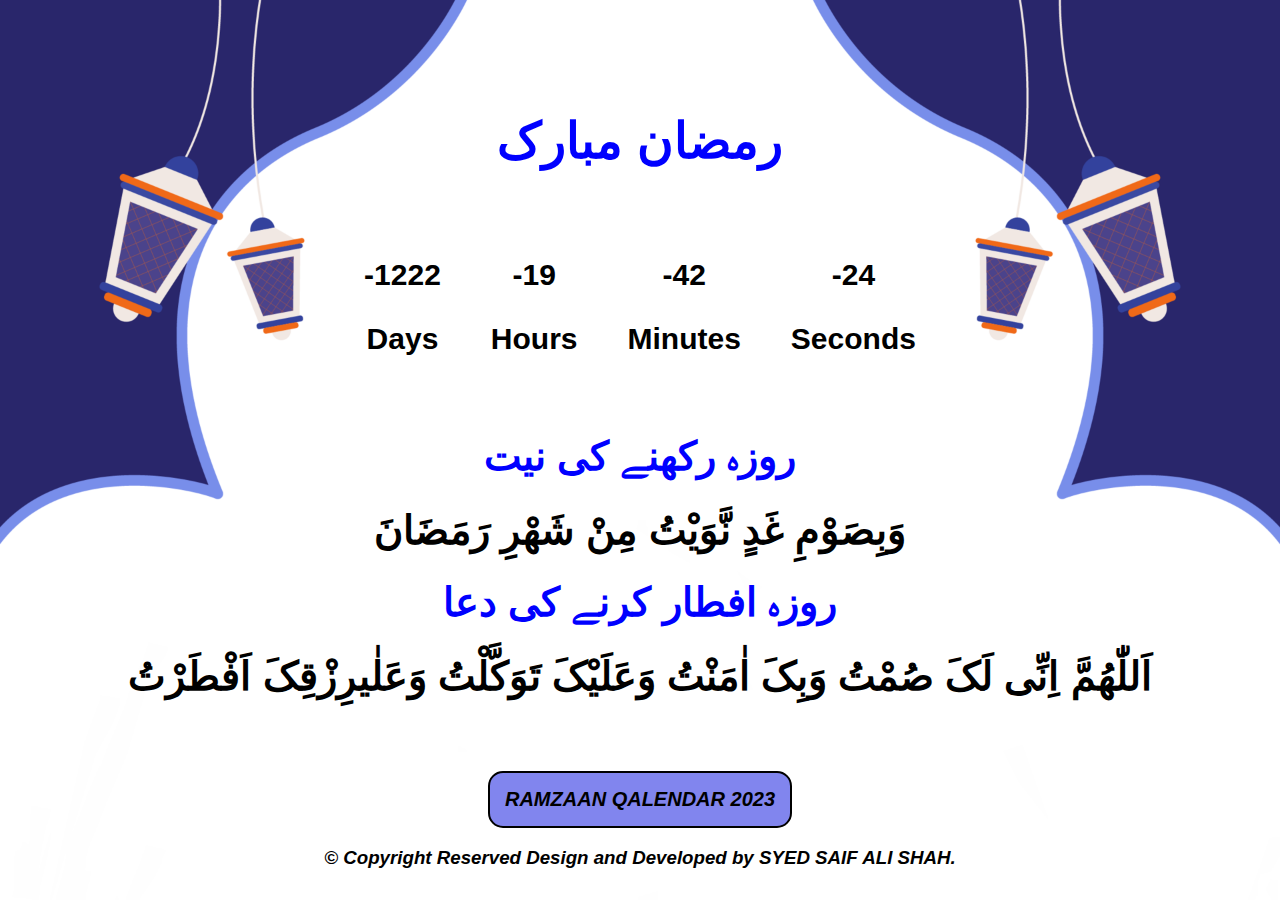
<file: index.html>
<!DOCTYPE html>
<html lang="en">

<head>
    <meta charset="UTF-8">
    <meta http-equiv="X-UA-Compatible" content="IE=edge">
    <meta name="viewport" content="width=device-width, initial-scale=1.0">
    <title>RAMZAAN COUNTDOWN</title>
    <link rel="stylesheet" href="style.css">
</head>

<body class="fff">
    <div class="saif">
        <h1 class="hh">رمضان مبارک</h1>
    </div>
    <div class="COUNTDOWN">
        <div class="box1">
            <p class="days">0</p>
            <span>Days</span>
        </div>
        <div class="box2">
            <p class="hour">6</p>
            <span>Hours</span>
        </div>
        <div class="box3">
            <p class="mintues">56</p>
            <span>Minutes</span>
        </div>
        <div class="box4">
            <p class="Seconds">12</p>
            <span>Seconds</span>
        </div>
    </div>
    <div>
        <!-- <img src="images/" height="190"> -->
    </div>
    <div class="ramdan">
        <h1 class="edit">روزہ رکھنے کی نیت</h1>
        <h1>وَبِصَوْمِ غَدٍ نَّوَيْتُ مِنْ شَهْرِ رَمَضَانَ</h1>
        <h1 class="edit">روزہ افطار کرنے کی دعا</h1>
        <h1>اَللّٰهُمَّ اِنِّی لَکَ صُمْتُ وَبِکَ اٰمَنْتُ وَعَلَيْکَ تَوَکَّلْتُ وَعَلٰیرِزْقِکَ اَفْطَرْتُ</h1>
    </div>
    <div class="faizan">
        <a href="CALENDER.html"><button class="styling">RAMZAAN QALENDAR 2023</button></a>
    </div>
    <div class="dev">
        <h3>© Copyright Reserved Design and Developed by SYED SAIF ALI SHAH.</h3>
    </div>
    <script src="app.js"></script>
</body>

</html>
</file>
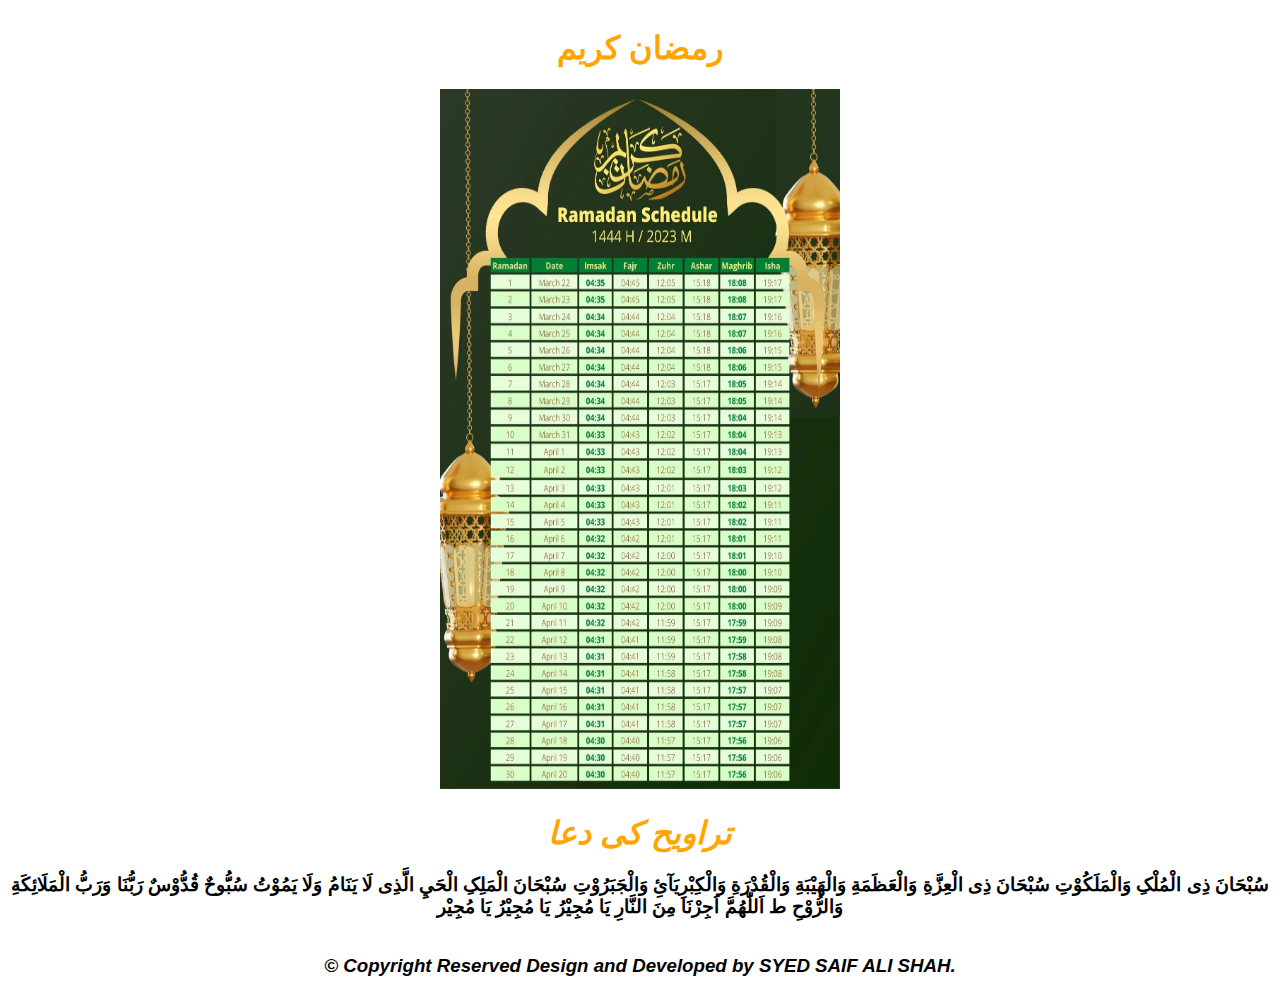
<file: CALENDER.html>
<!DOCTYPE html>
<html lang="en">

<head>
    <meta charset="UTF-8">
    <meta http-equiv="X-UA-Compatible" content="IE=edge">
    <meta name="viewport" content="width=device-width, initial-scale=1.0">
    <title>CALENDER 2023</title>
    <link rel="stylesheet" href="style.css">
</head>

<body class="best">
    <div class="shah">
        <h1>رمضان کریم</h1>
    </div>
    <DIV class="syed">
        <img src="images/cal.88.webp" height="700" width="400">
    </DIV>
    <div class="ali">
        <h1 class="kkkk">تراویح کی دعا</h1>
        <h3>سُبْحَانَ ذِی الْمُلْکِ وَالْمَلَکُوْتِ سُبْحَانَ ذِی الْعِزَّةِ وَالْعَظَمَةِ وَالْهَيْبَةِ وَالْقُدْرَةِ
            وَالْکِبْرِيَآئِ وَالْجَبَرُوْتِ سُبْحَانَ الْمَلِکِ الْحَيِ الَّذِی لَا يَنَامُ وَلَا يَمُوْتُ سُبُّوحٌ
            قُدُّوْسٌ رَبُّنَا وَرَبُّ الْمَلَائِکَةِ وَالرُّوْحِ ط اَللّٰهُمَّ اَجِرْنَا مِنَ النَّارِ يَا مُجِيْرُ يَا
            مُجِيْرُ يَا مُجِيْر</h3>
    </div>
    <div class="sahab">
        <h3>© Copyright Reserved Design and Developed by SYED SAIF ALI SHAH.</h3>
    </div>

</body>

</html>
</file>
<file: style.css>
.fff {
    background-image: url(images/dd.55.png);
    background-repeat: no-repeat;
    height: 20px;
    background-size: cover;
    background-position: top;
    /* min-height:100vh; */
    display: flex;
    flex-direction: column;
    align-items: center;
    font-family: 'Poppins', sans-serif;
    position: relative;
    background-color: white
}

.COUNTDOWN {
    display: flex;
    flex-wrap: wrap;
    text-align: center;
    justify-content: space-around;
}

.box1,
.box2,
.box3,
.box4 {
    font-size: 30px;
    margin: 15px;
    border-radius: 15px;
    text-align: center;
    color: black;
    font-weight: bold;
    padding: 10px;
    align-items: center;
    flex-wrap: wrap;
}

.faizan {
    margin-top: 45px;
  

}

.kkkk{
    color: orange;
    font-style: italic;
}

.best {
    /* background-image: url(images/dd.55.png); */
    background-repeat: no-repeat;
    height: 20px;
    background-size: cover;
    background-position: top;
    /* min-height:100vh; */
    display: flex;
    flex-direction: column;
    align-items: center;
    font-family: 'Poppins', sans-serif;
    position: relative;
    background-color: white
}

.styling {
    font-size: 20px;
    border-radius: 15px;
    border: 2px solid black;
    color: black;
    font-weight: bolder;
    background-color: rgb(129, 133, 238);
    padding: 15px;
    font-style: italic;
}

.styling:hover {
    background-color:rgb(93, 59, 228);
    color:rgb(252, 164, 0);
    cursor: pointer;
    
}

.hh {
    flex-wrap: wrap;
    color: blue
        
}

.saif {
    color: black;
    font-weight: bolder;
    font-size: 25px;
    text-align: center;
    flex-wrap: wrap ;
    padding-top: 70px;
}

.ramdan {
    color: black;
    margin-top: 25px;
    text-align: center;
    font-size: 20px;
    font-weight: bolder;
    flex-wrap: wrap;
   
}

.edit {
    color: blue
}

.dev {
    text-align: center;
    font-weight: bolder;
    flex-wrap: wrap;
    font-style: italic;
   
}

.ali {
    text-align: center;
    flex-wrap: wrap;
}

.sahab {
    text-align: center;
    flex-wrap: wrap;
    font-style: italic;
}

.color {
    color: brown;
}

.shah {
    align-items: center;
    text-align: center;
    flex-wrap: wrap;
    color: orange
}

.syed {
    text-align: center;
    flex-wrap: wrap;
    border-radius: 70px;

}
</file>
